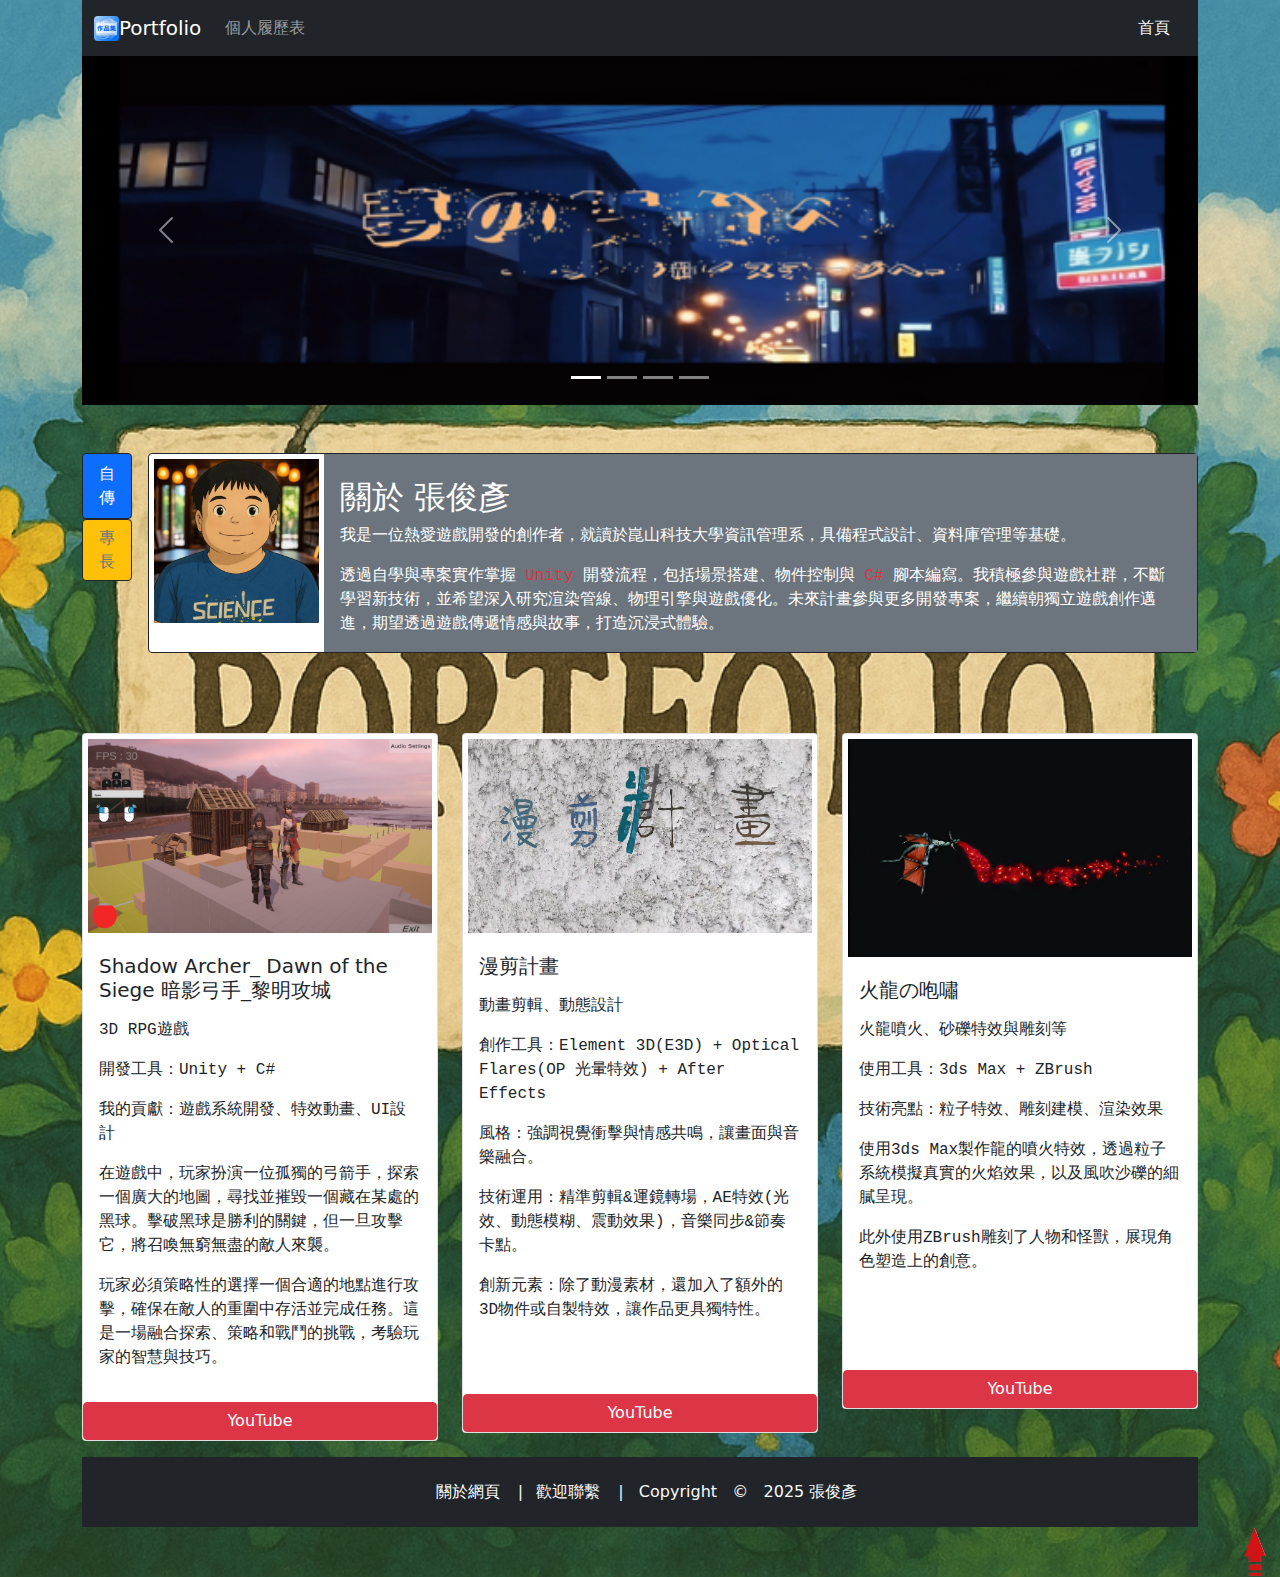
<file: ChangChunYenPortfolio/index.html>
<!doctype html>
<html lang="zh-hant-TW" >
  <head>
    <!-- Required meta tags -->
    <meta charset="utf-8">
    <meta name="keywords" content="張俊彥,張,俊,彥,作品集, 遊戲開發, 動畫特效" />
    <meta name="description" content="張俊彥的個人作品集，包含Unity遊戲開發、AE動畫、PR剪輯、3ds Max 特效、ZBrush雕刻等作品。" />
    <meta name="viewport" content="width=device-width, initial-scale=1">
    <meta name="author" content="張俊彥">
    <link rel="icon" href="mypicture/網頁icon.png" type="image/ico" />
    <meta http-equiv="X-UA-Compatible" content="ie=edge" />
    <meta name="google-site-verification" content="VK360FuyZf73yebl4swzTG3QT8wxuid83yLyOI0584k" />
    <meta http-equiv="Content-Security-Policy" content="default-src 'self' https:; script-src 'self' https: 'unsafe-inline' 'unsafe-eval'; img-src 'self' http: data:;">
    <link href="css/boostrap.css" rel="stylesheet">
    <link rel="preconnect" href="https://fonts.googleapis.com">
<link rel="preconnect" href="https://fonts.gstatic.com" crossorigin>
<link href="https://fonts.googleapis.com/css2?family=Cactus+Classical+Serif&family=Chocolate+Classical+Sans&family=LXGW+WenKai+Mono+TC&family=Noto+Serif+TC&display=swap" rel="stylesheet">
    <!-- Bootstrap CSS -->
    <link href="https://cdn.jsdelivr.net/npm/bootstrap@5.0.0/dist/css/bootstrap.min.css" rel="stylesheet" integrity="sha384-wEmeIV1mKuiNpC+IOBjI7aAzPcEZeedi5yW5f2yOq55WWLwNGmvvx4Um1vskeMj0" crossorigin="anonymous">
    <title>張俊彥 | 遊戲開發與動畫特效作品集</title>
    <script> document.oncontextmenu = function(){ window.event.returnValue=false; } </script><!--鎖定右鍵-->
    <link href="css/bootstrap.min.css" rel="stylesheet">
    <link rel="stylesheet" href="css/styles.css">
  </head>
  <body>
    
    <div class="container">
      <div id="top">
      <div id="header">
        <nav class="navbar navbar-expand-lg navbar-dark bg-dark">
          <div class="container-fluid">
            <a class="navbar-brand" href="index.html"><img src="mypicture/網頁icon.png" alt="" width="25" height="25" class="d-inline-block align-text-top" title="Portfolio">Portfolio</a>
            <button class="navbar-toggler" type="button" data-bs-toggle="collapse" data-bs-target="#navbarSupportedContent" aria-controls="navbarSupportedContent" aria-expanded="false" aria-label="Toggle navigation">
              <span class="navbar-toggler-icon"></span>
            </button>
            <div class="collapse navbar-collapse" id="navbarSupportedContent">
              <ul class="navbar-nav me-auto mb-2 mb-lg-0">
                <a class="nav-link" href="myResume.html" target="_blank">個人履歷表</a>
              </ul>
              <a class="nav-link active link-light text-decoration-none" aria-current="page" href="index.html">首頁</a>
            </div>
          </div>
        </nav>
      </div>
      <div class="content">

        <div class="main">
          <div id="carouselExampleIndicators" class="carousel slide carousel-fade" data-bs-ride="carousel">
            <div class="carousel-indicators">
              <button type="button" data-bs-target="#carouselExampleIndicators" data-bs-slide-to="0" class="active" aria-current="true" aria-label="Slide 1"></button>
              <button type="button" data-bs-target="#carouselExampleIndicators" data-bs-slide-to="1" aria-label="Slide 2"></button>
              <button type="button" data-bs-target="#carouselExampleIndicators" data-bs-slide-to="2" aria-label="Slide 3"></button>
              <button type="button" data-bs-target="#carouselExampleIndicators" data-bs-slide-to="3" aria-label="Slide 4"></button>
            </div>
            <div class="carousel-inner">
              <div class="carousel-item active" data-bs-interval="2500">
                <img src="mypicture/輪播a(1).png" class="d-block w-100" alt="pr作品" title="pr作品">
              </div>
              <div class="carousel-item" data-bs-interval="2500"> 
                <img src="mypicture/輪播a (2).png" class="d-block w-100" alt="unity作品" title="unity作品">
              </div>
              <div class="carousel-item" data-bs-interval="2500">
                <img src="mypicture/輪播a (3).png" class="d-block w-100" alt="AE作品" title="AE作品">
              </div>
              <div class="carousel-item" data-bs-interval="2500">
                <img src="mypicture/輪播a (4).jpg" class="d-block w-100" alt="ZBrush作品" title="ZBrush作品">
              </div>
            </div>
            <button class="carousel-control-prev" type="button" data-bs-target="#carouselExampleIndicators" data-bs-slide="prev">
              <span class="carousel-control-prev-icon" aria-hidden="true"></span>
              <span class="visually-hidden">選擇</span>
            </button>
            <button class="carousel-control-next" type="button" data-bs-target="#carouselExampleIndicators" data-bs-slide="next">
              <span class="carousel-control-next-icon" aria-hidden="true"></span>
              <span class="visually-hidden">下一頁</span>
            </button>
          </div>
        </div>
   
      <div class="d-flex align-items-start my-5">
        <div class="nav flex-column nav-pills me-3" id="v-pills-tab" role="tablist" aria-orientation="vertical">
          <button class="nav-link active border border-dark" id="v-pills-home-tab" data-bs-toggle="pill" data-bs-target="#v-pills-home" type="button" role="tab" aria-controls="v-pills-home" aria-selected="true">自傳</button>
          <button class="btn btn-warning border border-dark text-secondary" type="button" data-bs-toggle="offcanvas" data-bs-target="#offcanvasRight" aria-controls="offcanvasRight">專長</button>

        <div class="offcanvas offcanvas-end" tabindex="-1" id="offcanvasRight" aria-labelledby="offcanvasRightLabel">
          <div class="offcanvas-header">
          <h5 id="offcanvasRightLabel">我的專長</h5>
          <button type="button" class="btn-close text-reset" data-bs-dismiss="offcanvas" aria-label="Close"></button>
          </div>
          <div class="offcanvas-body">
          <p><h5><span class="text-success">Unity</span></h5><ul><li>技能簡介</li></ul><p>熟悉介面操作</p><p>能運用 C# 編寫遊戲邏輯（如AI行為與導航系統）</p><p>掌握物理系統（碰撞偵測、觸發事件、剛體力學）與動畫技術（Blend Trees、Root Motion）</p><p>具備UI設計與動畫製作能力，了解光照貼圖等優化技術，並能將遊戲部署至 PC、Mobile、Web 等平台</p></p>
          <p><h5><span class="text-success">After Effects</span></h5><ul><li>技能總覽</li></ul><p>效果與路徑動畫</p><p>文字與圖形動畫</p><p>遮罩與合成技術</p><p>色彩調整與風格分級</p><p>視覺特效與表達式應用</p></p>
          <p><h5><span class="text-success">3ds Max</span></h5><ul><li>技能概要</li></ul><p>介面與工具操作</p><p>基礎建模與幾何體編輯</p><p>材質與貼圖應用</p><p>基本燈光設置</p><p>簡單動畫製作</p></p>
          <p><h5><span class="text-success">ZBrush</span></h5><ul><li>核心技能</li></ul><p>介面與工具熟悉</p><p>基礎雕刻與幾何體創建</p><p>對稱模式與 PolyPaint 應用</p></p>
          <p><h5><span class="text-success">Unreal Engine</span></h5><ul><li>技能亮點</li></ul><p>操作介面與物件編輯</p><p>Unreal 粒子系統</p><p>Unreal Blueprint 概念</p><p>物理模擬與碰撞</p><p>遊戲物件材質設定</p></p>
          </div>
        </div>
      </div>
        <div class="tab-content" id="v-pills-tabContent">
          <div class="tab-pane fade show active" id="v-pills-home" role="tabpanel" aria-labelledby="v-pills-home-tab"><div class="card mb-3 border border-dark" style="max-width: 540px;">
            <div class="row g-0">
              <div class="col-md-2">
                <img src="mypicture/大頭貼.webp" alt="ChangChunYen_AIGC" title="ChangChunYen_AIGC " height="200px" class="border border-white img-fluid img-thumbnail">
              </div>
              <div class="col-md-10 bg-secondary text-white">
                <div class="card-body">
                  <h5 class="card-title"><h2>關於&nbsp;張俊彥</h2><p>我是一位熱愛遊戲開發的創作者，就讀於崑山科技大學資訊管理系，具備程式設計、資料庫管理等基礎。</p></h5>
                  <p class="card-text">透過自學與專案實作掌握 <span class="text-danger">Unity</span> 開發流程，包括場景搭建、物件控制與 <span class="text-danger">C#</span> 腳本編寫。我積極參與遊戲社群，不斷學習新技術，並希望深入研究渲染管線、物理引擎與遊戲優化。未來計畫參與更多開發專案，繼續朝獨立遊戲創作邁進，期望透過遊戲傳遞情感與故事，打造沉浸式體驗。</p>
    
                </div>
              </div>
            </div>
          </div></div>                    
        </div>
      </div>

      <div class="row">
        <div class="col-lg-4">
          <div class="card my-3" style="width: 18rem;">
            <img src="mypicture/遊戲截圖 (2).png" alt="ChangChunYen_unity" title="ChangChunYen_unity " height="200px" class="border border-white img-fluid img-thumbnail">           
              <div class="card-body">
                <h5 class="card-title">Shadow Archer_ Dawn of the Siege
                  暗影弓手_黎明攻城
                  </h5>
                <p class="card-text"><p>3D RPG遊戲</p><p>開發工具：Unity + C#</p><p>我的貢獻：遊戲系統開發、特效動畫、UI設計</p><p>在遊戲中，玩家扮演一位孤獨的弓箭手，探索一個廣大的地圖，尋找並摧毀一個藏在某處的黑球。擊破黑球是勝利的關鍵，但一旦攻擊它，將召喚無窮無盡的敵人來襲。</p>
                  <p>玩家必須策略性的選擇一個合適的地點進行攻擊，確保在敵人的重圍中存活並完成任務。這是一場融合探索、策略和戰鬥的挑戰，考驗玩家的智慧與技巧。</p></p>
              </div>
              <a class="btn btn-danger" href="https://youtu.be/FFvH_pCUD2A " target="_blank" role="button">YouTube</a>                           
          </div>        
        </div>

        <div class="col-lg-4">
          <div class="card bg-white my-3" style="width: 18rem;">
            <img src="mypicture/螢幕擷取畫面 2025-01-19 120840.png" alt="ChangChunYen_after effects" title="ChangChunYen_after effects " height="200px" class="border border-white img-fluid img-thumbnail">
            <div class="card-body">
              <h5 class="card-title">漫剪計畫</h5>
              <p class="card-text">
                <p>動畫剪輯、動態設計</p>
                <p>創作工具：Element 3D(E3D)&nbsp;+&nbsp;Optical Flares(OP 光暈特效)&nbsp;+&nbsp;After Effects</p>              
              <p>風格：強調視覺衝擊與情感共鳴，讓畫面與音樂融合。</p>
              <p>技術運用：精準剪輯&運鏡轉場，AE特效(光效、動態模糊、震動效果)，音樂同步&節奏卡點。</p>
              <p>創新元素：除了動漫素材，還加入了額外的3D物件或自製特效，讓作品更具獨特性。</p></br></p>
            </div> 
            <a class="btn btn-danger" href="https://youtu.be/g8WcPkfBsj4" target="_blank" role="button">YouTube</a>                       
          </div>
        </div>          

        <div class="col-lg-4">
          <div class="card bg-white my-3" style="width: 18rem;">
            <img src="mypicture/fire_dragon.png" alt="ChangChunYen_3D and ZB" title="ChangChunYen_3D and ZB " height="150px" class="border border-white img-fluid img-thumbnail">
            <div class="card-body">
              <h5 class="card-title">火龍の咆嘯</h5>
              <p class="card-text"><p>火龍噴火、砂礫特效與雕刻等</p><p>使用工具：3ds Max&nbsp;+&nbsp;ZBrush</p>
              <p>技術亮點：粒子特效、雕刻建模、渲染效果</p>  
              <p>使用3ds Max製作龍的噴火特效，透過粒子系統模擬真實的火焰效果，以及風吹沙礫的細膩呈現。</p><p>此外使用ZBrush雕刻了人物和怪獸，展現角色塑造上的創意。</p></br></br></p>
            </div>    
            <a class="btn btn-danger" href="https://youtu.be/BJddgIUCpS4" target="_blank" role="button">YouTube</a>             
          </div>
        </div>

      </div>
    </div>

    
        <footer class="bg-dark text-light text-center py-3">
          <!-- Button trigger modal -->
<button type="button" class="btn btn-dark" data-bs-toggle="modal" data-bs-target="#exampleModal">
  關於網頁
</button>

<!-- Modal -->
<div class="modal fade" id="exampleModal" tabindex="-1" aria-labelledby="exampleModalLabel" aria-hidden="true">
  <div class="modal-dialog">
    <div class="modal-content">
      <div class="modal-header">
        <h1 class="modal-title fs-5 text-dark" id="exampleModalLabel">關於網頁</h1>
        <button type="button" class="btn-close" data-bs-dismiss="modal" aria-label="Close"></button>
      </div>
      <div class="modal-body text-dark">
        <p>這個網頁是我的數位作品集。</p><p>無論是遊戲開發、動畫特效，還是影片剪輯，每個作品背後都有我的創作思考與熱情。</p><p>我希望能將這些技術應用到未來的專案中，並不斷提升自己的實力。如果你對我的作品有興趣，或希望與我合作，請隨時聯繫我！</p>
      </div>
      <div class="modal-footer">
        <button type="button" class="btn btn-danger" data-bs-dismiss="modal">關閉</button>        
      </div>
    </div>
  </div>
</div>|<button class="btn btn-dark" type="submit"><a href="mailto:a0965332528@gmail.com" class="text-light text-decoration-none">歡迎聯繫</a></button> |  &nbsp; Copyright &nbsp;  &copy; &nbsp; 2025 張俊彥
      </footer>

      </div>
      
      </div>
      
    </div>
    <a href="#top" id="right"><img src="mypicture/pngtree-red-dotted-up-arrow-png-image_5794202-removebg-preview.png"  height="50px" width="50px" title="回到頂端" alt="up"></a>
     

    <!-- Optional JavaScript; choose one of the two! -->

    <!-- Option 1: Bootstrap Bundle with Popper -->
    <script src="https://cdn.jsdelivr.net/npm/bootstrap@5.0.0/dist/js/bootstrap.bundle.min.js" integrity="sha384-p34f1UUtsS3wqzfto5wAAmdvj+osOnFyQFpp4Ua3gs/ZVWx6oOypYoCJhGGScy+8" crossorigin="anonymous"></script>
    





    <!-- Option 2: Separate Popper and Bootstrap JS -->
    <!--
    <script src="https://cdn.jsdelivr.net/npm/@popperjs/core@2.9.2/dist/umd/popper.min.js" integrity="sha384-IQsoLXl5PILFhosVNubq5LC7Qb9DXgDA9i+tQ8Zj3iwWAwPtgFTxbJ8NT4GN1R8p" crossorigin="anonymous"></script>
    <script src="https://cdn.jsdelivr.net/npm/bootstrap@5.0.0/dist/js/bootstrap.min.js" integrity="sha384-lpyLfhYuitXl2zRZ5Bn2fqnhNAKOAaM/0Kr9laMspuaMiZfGmfwRNFh8HlMy49eQ" crossorigin="anonymous"></script>
    -->
    

  </body>
</html>
</file>
<file: ChangChunYenPortfolio/css/boostrap.css>
#right{
    float: right;
    clear: both;
}
p{
    
        font-family: "LXGW WenKai Mono TC", monospace;
        font-weight: 400;
        font-style: normal;
      
      
}
</file>
<file: ChangChunYenPortfolio/css/styles.css>
body {
    background-image: url('../mypicture/background.webp'); 
    background-size: cover;
    background-position: center;
    background-repeat: no-repeat;
}
</file>
